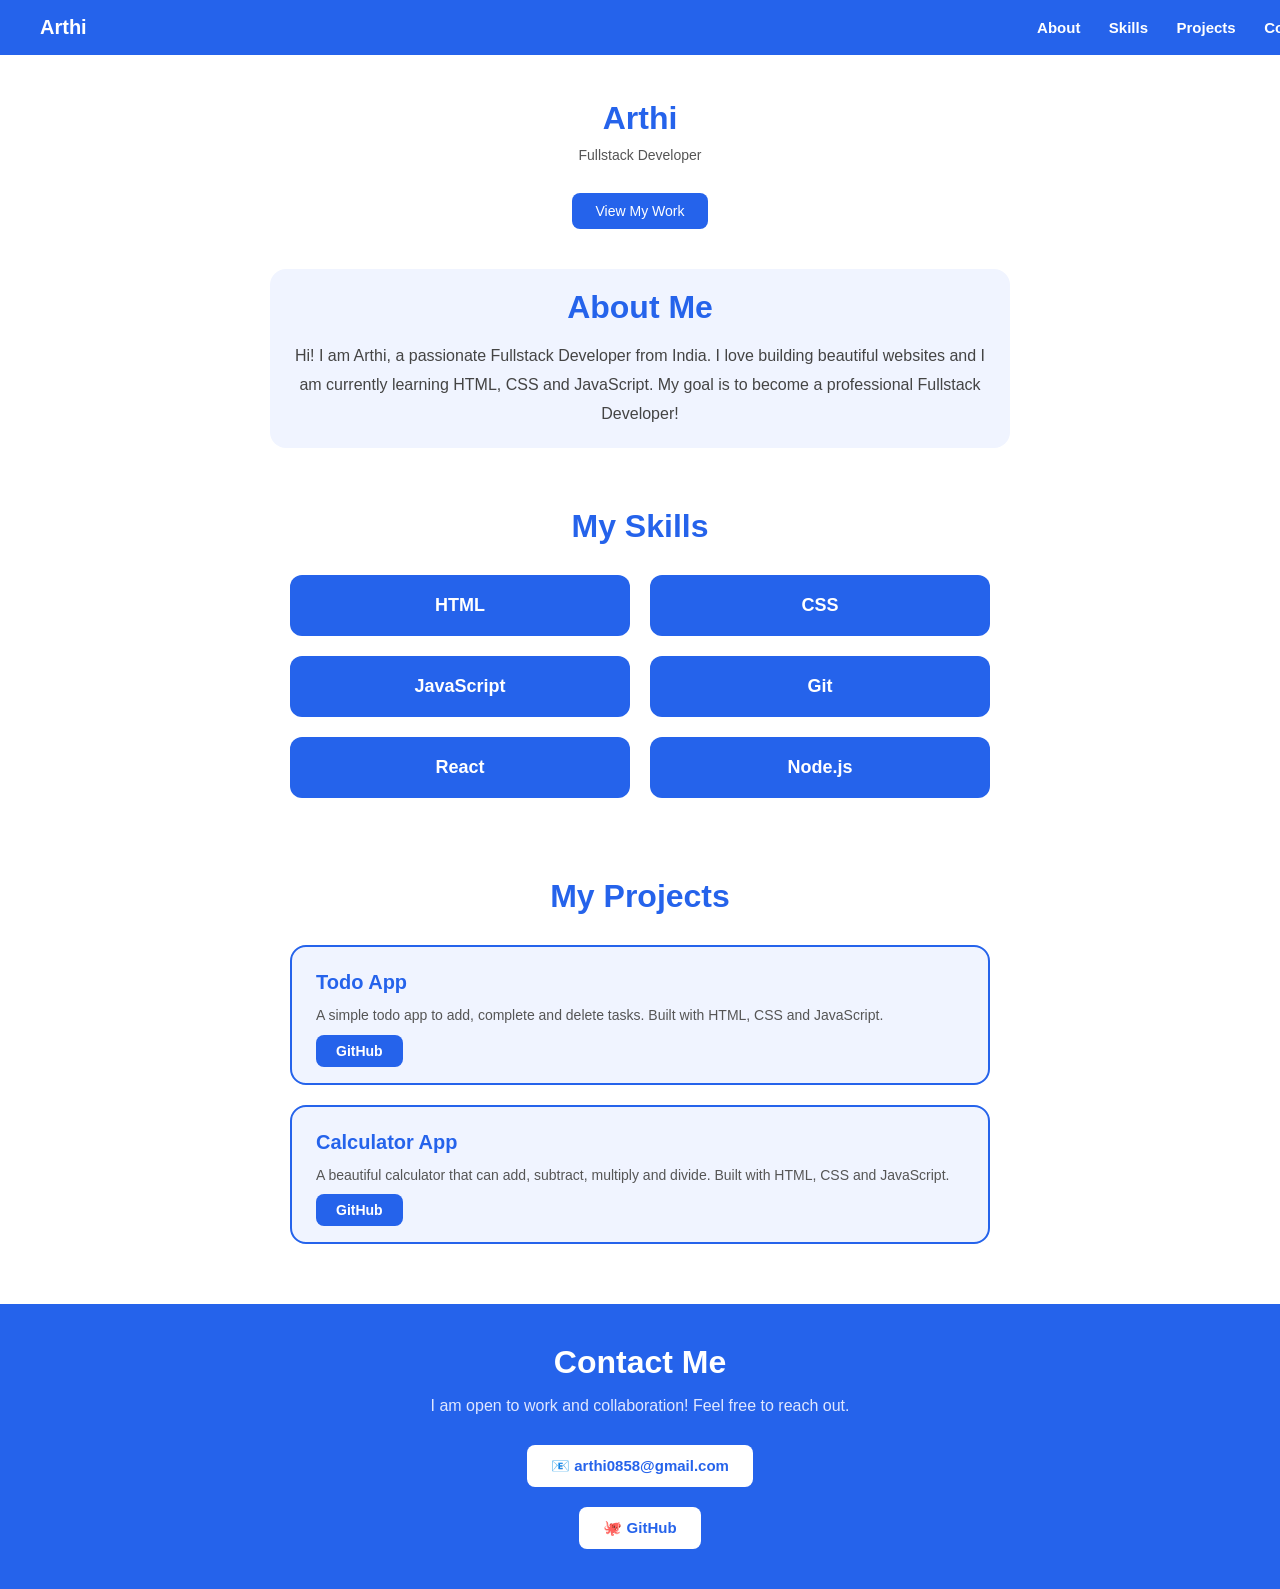
<file: index.html>
<html lang="en">
<head>
    <meta charset="UTF-8">
    <meta name="viewport" content="width=device-width, initial-scale=1.0">
    <title>My Portfolio</title>
    <link rel="stylesheet" href="style.css"/>
   
</head>
<body>
  <nav>
  <div class="nav-name">Arthi</div>
  <div class="nav-links">
    <a href="#about">About</a>
    <a href="#skills">Skills</a>
    <a href="#projects">Projects</a>
    <a href="#contact">Contact</a>
  </div>
</nav>
   <h1>Arthi
   </h1> 
   <p>Fullstack Developer</p>
   <button>View My Work</button>
   <section id="about">
   <h2>About Me</h2>
   <p>Hi! I am Arthi, a passionate Fullstack 
   Developer from India. I love building 
   beautiful websites and I am currently 
   learning HTML, CSS and JavaScript. 
   My goal is to become a professional 
   Fullstack Developer!</p>
   </section>
   <section id="skills">
  <h2>My Skills</h2>
  <div class="skills-grid">
    <div class="skill-card">HTML</div>
    <div class="skill-card">CSS</div>
    <div class="skill-card">JavaScript</div>
    <div class="skill-card">Git</div>
    <div class="skill-card">React</div>
    <div class="skill-card">Node.js</div>
  </div>
</section>
<section id="projects">
  <h2>My Projects</h2>
  <div class="projects-grid">

    <div class="project-card">
      <h3>Todo App</h3>
      <p>A simple todo app to add, 
      complete and delete tasks. 
      Built with HTML, CSS and 
      JavaScript.</p>
      <div class="project-links">
        <a href="https://github.com/arthi0858-a11y/todo-app" 
           target="_blank">GitHub</a>
      </div>
    </div>

    <div class="project-card">
      <h3>Calculator App</h3>
      <p>A beautiful calculator that 
      can add, subtract, multiply 
      and divide. Built with HTML, 
      CSS and JavaScript.</p>
      <div class="project-links">
        <a href="https://github.com/arthi0858-a11y/calculator" 
           target="_blank">GitHub</a>
      </div>
    </div>

  </div>
</section>
<section id="contact">
  <h2>Contact Me</h2>
  <p>I am open to work and 
  collaboration! Feel free 
  to reach out.</p>
  <div class="contact-links">
    <a href="mailto:arthi0858@gmail.com">
      📧 arthi0858@gmail.com
    </a>
    <a href="https://github.com/arthi0858-a11y" 
       target="_blank">
      🐙 GitHub
    </a>
  </div>
</section>

</body>
</html>
</file>
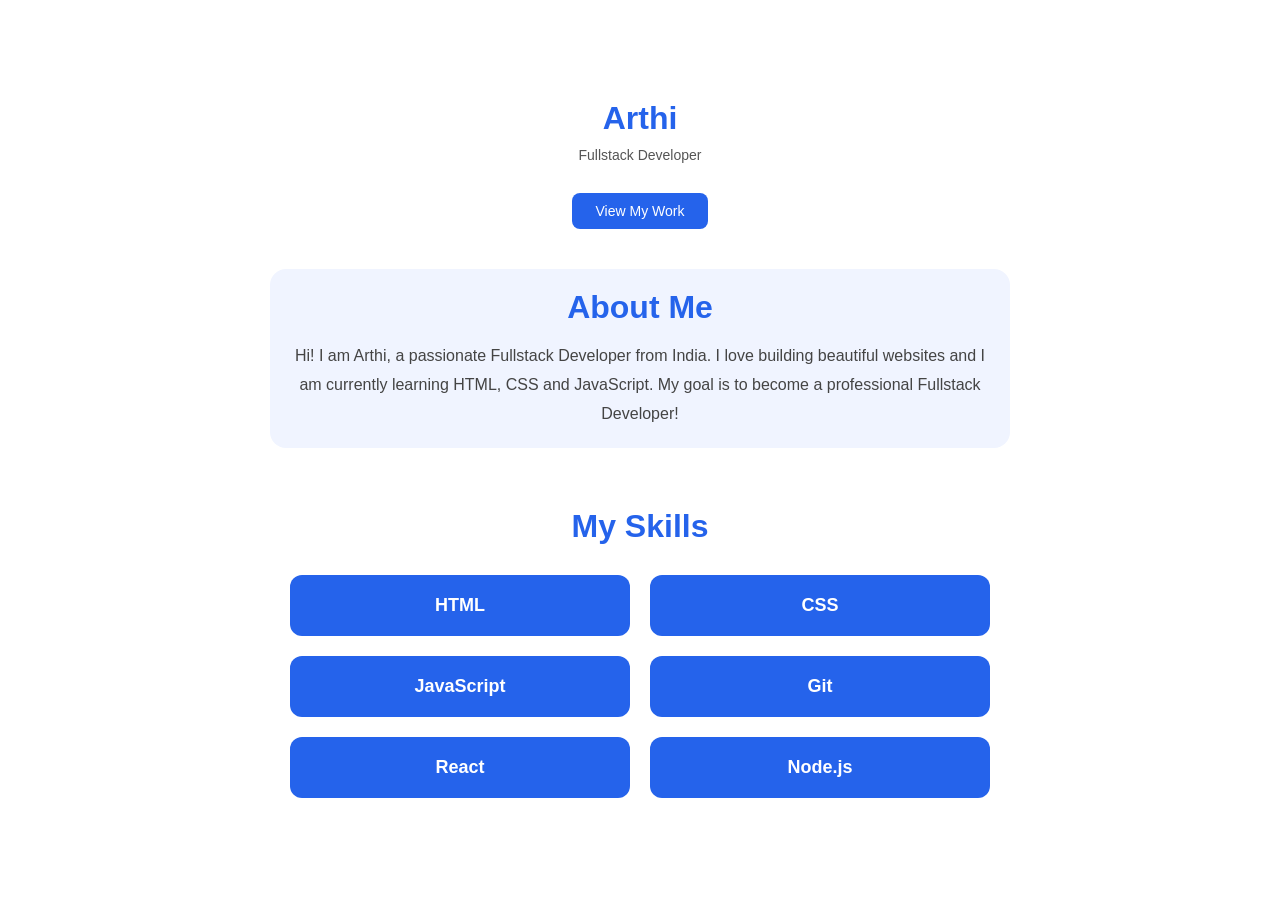
<file: intex.html>
<html lang="en">
<head>
    <meta charset="UTF-8">
    <meta name="viewport" content="width=device-width, initial-scale=1.0">
    <title>My Portfolio</title>
    <link rel="stylesheet" href="style.css"/>
   
</head>
<body>
   <h1>Arthi
   </h1> 
   <p>Fullstack Developer</p>
   <button>View My Work</button>
   <section id="about">
   <h2>About Me</h2>
   <p>Hi! I am Arthi, a passionate Fullstack 
   Developer from India. I love building 
   beautiful websites and I am currently 
   learning HTML, CSS and JavaScript. 
   My goal is to become a professional 
   Fullstack Developer!</p>
   </section>
   <section id="skills">
  <h2>My Skills</h2>
  <div class="skills-grid">
    <div class="skill-card">HTML</div>
    <div class="skill-card">CSS</div>
    <div class="skill-card">JavaScript</div>
    <div class="skill-card">Git</div>
    <div class="skill-card">React</div>
    <div class="skill-card">Node.js</div>
  </div>
</section>
</body>
</html>
</file>
<file: style.css>
* {
  margin: 0;
  padding: 0;
}

body {
  background-color: #ffffff;
  font-family: 'Inter', sans-serif;
  text-align: center;
}

h1 {
  font-size: 48px;
  color: #2563EB;
  margin-top: 200px;
}

p {
  font-size: 20px;
  color: #555555;
  margin-top: 10px;
}

button {
  margin-top: 30px;
  padding: 15px 40px;
  background-color: #2563EB;
  color: white;
  border: none;
  border-radius: 8px;
  font-size: 16px;
  cursor: pointer;
}


#about {
  margin-top: 80px;
  padding: 40px;
  background-color: #f0f4ff;
  border-radius: 16px;
  max-width: 700px;
  margin-left: auto;
  margin-right: auto;
}

#about h2 {
  font-size: 32px;
  color: #2563EB;
  margin-bottom: 16px;
}

#about p {
  font-size: 16px;
  color: #444444;
  line-height: 1.8;
}


#skills {
  margin-top: 80px;
  padding: 40px;
  text-align: center;
}

#skills h2 {
  font-size: 32px;
  color: #2563EB;
  margin-bottom: 30px;
}

.skills-grid {
  display: grid;
  grid-template-columns: repeat(3, 1fr);
  gap: 20px;
  max-width: 700px;
  margin: 0 auto;
}

.skill-card {
  background-color: #2563EB;
  color: white;
  padding: 20px;
  border-radius: 12px;
  font-size: 18px;
  font-weight: bold;
}

Arthi Anandhan <arthianandhan35@gmail.com>
08:54 (5 minutes ago)
to me

#projects {
  margin-top: 80px;
  padding: 40px;
  text-align: center;
}

#projects h2 {
  font-size: 32px;
  color: #2563EB;
  margin-bottom: 30px;
}

.projects-grid {
  display: grid;
  grid-template-columns: repeat(2, 1fr);
  gap: 20px;
  max-width: 700px;
  margin: 0 auto;
}

.project-card {
  background-color: #f0f4ff;
  padding: 24px;
  border-radius: 16px;
  border: 2px solid #2563EB;
  text-align: left;
}

.project-card h3 {
  font-size: 20px;
  color: #2563EB;
  margin-bottom: 10px;
}

.project-card p {
  font-size: 14px;
  color: #555;
  line-height: 1.6;
  margin-bottom: 16px;
}

.project-links a {
  background-color: #2563EB;
  color: white;
  padding: 8px 20px;
  border-radius: 8px;
  text-decoration: none;
  font-size: 14px;
  font-weight: bold;
}
#contact {
  margin-top: 80px;
  padding: 60px 40px;
  text-align: center;
  background-color: #2563EB;
  color: white;
}

#contact h2 {
  font-size: 32px;
  color: white;
  margin-bottom: 16px;
}

#contact p {
  font-size: 16px;
  color: #e0e7ff;
  margin-bottom: 30px;
}

.contact-links {
  display: flex;
  justify-content: center;
  gap: 20px;
  flex-wrap: wrap;
}

.contact-links a {
  background-color: white;
  color: #2563EB;
  padding: 12px 24px;
  border-radius: 8px;
  text-decoration: none;
  font-weight: bold;
  font-size: 15px;
}

.contact-links a:hover {
  background-color: #e0e7ff;
}
 h1 {
    font-size: 32px;
    margin-top: 100px;
  }

  p {
    font-size: 14px;
  }

  button {
    padding: 10px 24px;
    font-size: 14px;
  }

  #about {
    padding: 20px;
    margin-top: 40px;
  }

  #skills {
    padding: 20px;
    margin-top: 40px;
  }

  .skills-grid {
    grid-template-columns: repeat(2, 1fr);
  }

  #projects {
    padding: 20px;
    margin-top: 40px;
  }

  .projects-grid {
    grid-template-columns: 1fr;
  }

  #contact {
    padding: 40px 20px;
    margin-top: 40px;
  }

  .contact-links {
    flex-direction: column;
    align-items: center;
  }

}



button {
  margin-top: 30px;
  padding: 15px 40px;
  background-color: #2563EB;
  color: white;
  border: none;
  border-radius: 8px;
  font-size: 16px;
  cursor: pointer;
}

skill-card {
  background-color: #2563EB;
  color: white;
  padding: 20px;
  border-radius: 12px;
  font-size: 18px;
  font-weight: bold;
}


.project-card {
  background-color: #f0f4ff;
  padding: 24px;
  border-radius: 16px;
  border: 2px solid #2563EB;
  text-align: left;
}
nav {
  position: fixed;
  top: 0;
  width: 100%;
  background-color: #2563EB;
  padding: 16px 40px;
  display: flex;
  justify-content: space-between;
  align-items: center;
  z-index: 1000;
}

.nav-name {
  color: white;
  font-size: 20px;
  font-weight: 700;
}

.nav-links a {
  color: white;
  text-decoration: none;
  margin-left: 24px;
  font-size: 15px;
  font-weight: 600;
}

.nav-links a:hover {
  color: #bfdbfe;
}
</file>
